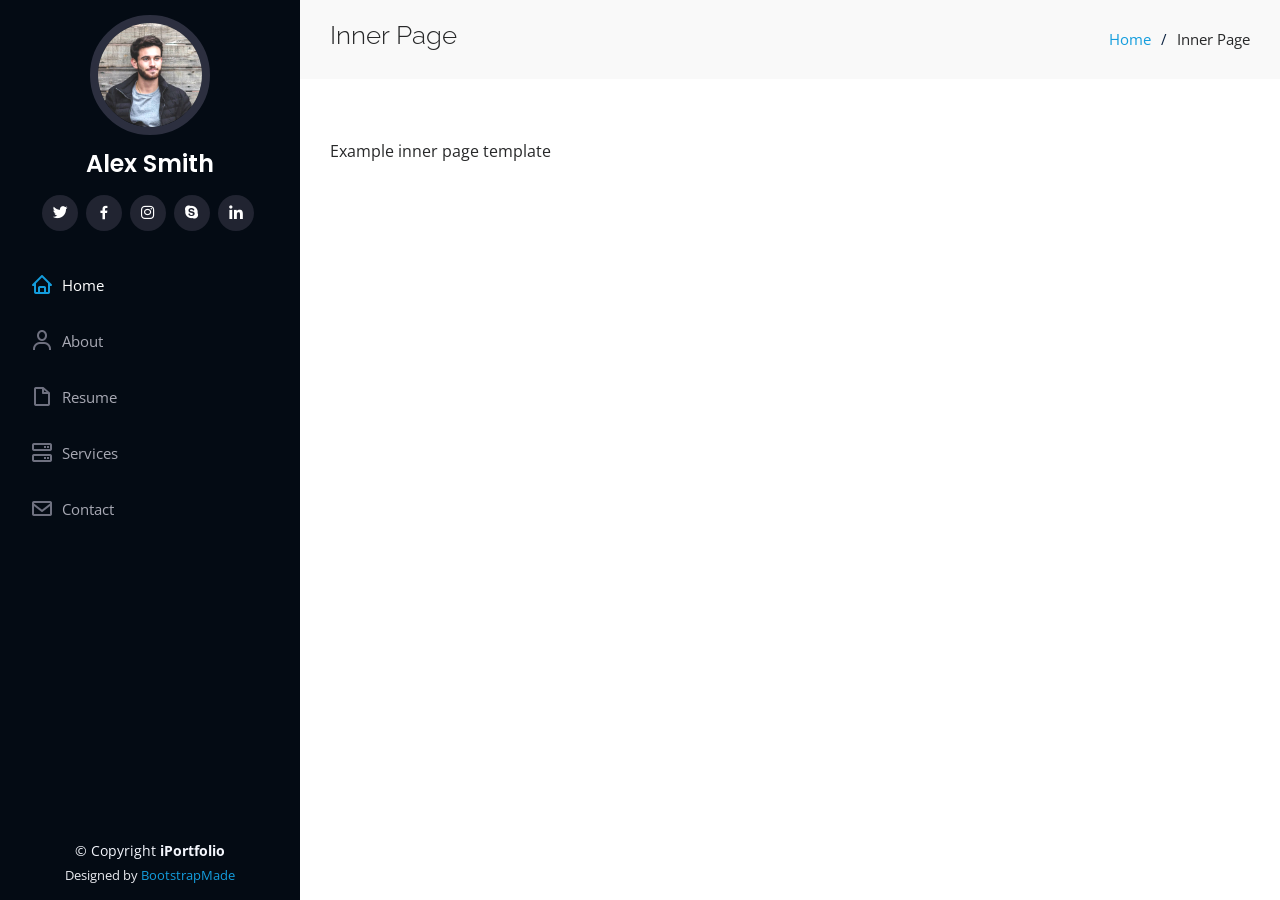
<file: inner-page.html>
<!DOCTYPE html>
<html lang="en">

<head>
  <meta charset="utf-8">
  <meta content="width=device-width, initial-scale=1.0" name="viewport">

  <title>Inner Page - iPortfolio Bootstrap Template</title>
  <meta content="" name="description">
  <meta content="" name="keywords">

  <!-- Favicons -->
  <link href="assets/img/favicon.png" rel="icon">
  <link href="assets/img/apple-touch-icon.png" rel="apple-touch-icon">

  <!-- Google Fonts -->
  <link href="https://fonts.googleapis.com/css?family=Open+Sans:300,300i,400,400i,600,600i,700,700i|Raleway:300,300i,400,400i,500,500i,600,600i,700,700i|Poppins:300,300i,400,400i,500,500i,600,600i,700,700i" rel="stylesheet">

  <!-- Vendor CSS Files -->
  <link href="assets/vendor/aos/aos.css" rel="stylesheet">
  <link href="assets/vendor/bootstrap/css/bootstrap.min.css" rel="stylesheet">
  <link href="assets/vendor/bootstrap-icons/bootstrap-icons.css" rel="stylesheet">
  <link href="assets/vendor/boxicons/css/boxicons.min.css" rel="stylesheet">
  <link href="assets/vendor/glightbox/css/glightbox.min.css" rel="stylesheet">
  <link href="assets/vendor/swiper/swiper-bundle.min.css" rel="stylesheet">

  <!-- Template Main CSS File -->
  <link href="assets/css/style.css" rel="stylesheet">

  <!-- =======================================================
  * Template Name: iPortfolio
  * Template URL: https://bootstrapmade.com/iportfolio-bootstrap-portfolio-websites-template/
  * Updated: Mar 17 2024 with Bootstrap v5.3.3
  * Author: BootstrapMade.com
  * License: https://bootstrapmade.com/license/
  ======================================================== -->
</head>

<body>

  <!-- ======= Mobile nav toggle button ======= -->
  <i class="bi bi-list mobile-nav-toggle d-xl-none"></i>

  <!-- ======= Header ======= -->
  <header id="header">
    <div class="d-flex flex-column">

      <div class="profile">
        <img src="assets/img/profile-img.jpg" alt="" class="img-fluid rounded-circle">
        <h1 class="text-light"><a href="index.html">Alex Smith</a></h1>
        <div class="social-links mt-3 text-center">
          <a href="#" class="twitter"><i class="bx bxl-twitter"></i></a>
          <a href="#" class="facebook"><i class="bx bxl-facebook"></i></a>
          <a href="#" class="instagram"><i class="bx bxl-instagram"></i></a>
          <a href="#" class="google-plus"><i class="bx bxl-skype"></i></a>
          <a href="#" class="linkedin"><i class="bx bxl-linkedin"></i></a>
        </div>
      </div>

      <nav id="navbar" class="nav-menu navbar">
        <ul>
          <li><a href="#hero" class="nav-link scrollto active"><i class="bx bx-home"></i> <span>Home</span></a></li>
          <li><a href="#about" class="nav-link scrollto"><i class="bx bx-user"></i> <span>About</span></a></li>
          <li><a href="#resume" class="nav-link scrollto"><i class="bx bx-file-blank"></i> <span>Resume</span></a></li>
          <li><a href="#services" class="nav-link scrollto"><i class="bx bx-server"></i> <span>Services</span></a></li>
          <li><a href="#contact" class="nav-link scrollto"><i class="bx bx-envelope"></i> <span>Contact</span></a></li>
        </ul>
      </nav><!-- .nav-menu -->
    </div>
  </header><!-- End Header -->

  <main id="main">

    <!-- ======= Breadcrumbs ======= -->
    <section class="breadcrumbs">
      <div class="container">

        <div class="d-flex justify-content-between align-items-center">
          <h2>Inner Page</h2>
          <ol>
            <li><a href="index.html">Home</a></li>
            <li>Inner Page</li>
          </ol>
        </div>

      </div>
    </section><!-- End Breadcrumbs -->

    <section class="inner-page">
      <div class="container">
        <p>
          Example inner page template
        </p>
      </div>
    </section>

  </main><!-- End #main -->

  <!-- ======= Footer ======= -->
  <footer id="footer">
    <div class="container">
      <div class="copyright">
        &copy; Copyright <strong><span>iPortfolio</span></strong>
      </div>
      <div class="credits">
        <!-- All the links in the footer should remain intact. -->
        <!-- You can delete the links only if you purchased the pro version. -->
        <!-- Licensing information: https://bootstrapmade.com/license/ -->
        <!-- Purchase the pro version with working PHP/AJAX contact form: https://bootstrapmade.com/iportfolio-bootstrap-portfolio-websites-template/ -->
        Designed by <a href="https://bootstrapmade.com/">BootstrapMade</a>
      </div>
    </div>
  </footer><!-- End  Footer -->

  <a href="#" class="back-to-top d-flex align-items-center justify-content-center"><i class="bi bi-arrow-up-short"></i></a>

  <!-- Vendor JS Files -->
  <script src="assets/vendor/purecounter/purecounter_vanilla.js"></script>
  <script src="assets/vendor/aos/aos.js"></script>
  <script src="assets/vendor/bootstrap/js/bootstrap.bundle.min.js"></script>
  <script src="assets/vendor/glightbox/js/glightbox.min.js"></script>
  <script src="assets/vendor/isotope-layout/isotope.pkgd.min.js"></script>
  <script src="assets/vendor/swiper/swiper-bundle.min.js"></script>
  <script src="assets/vendor/typed.js/typed.umd.js"></script>
  <script src="assets/vendor/waypoints/noframework.waypoints.js"></script>
  <script src="assets/vendor/php-email-form/validate.js"></script>

  <!-- Template Main JS File -->
  <script src="assets/js/main.js"></script>

</body>

</html>
</file>
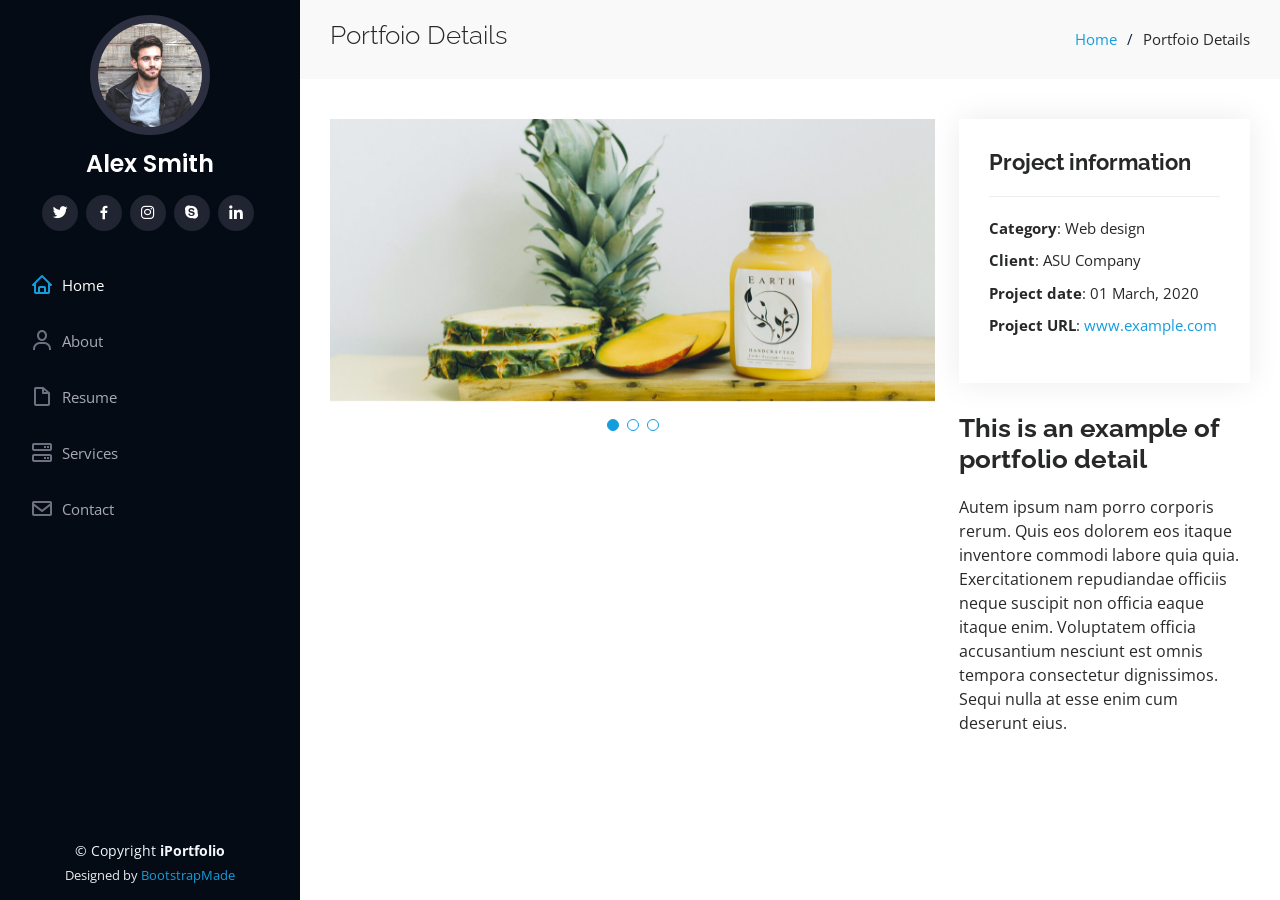
<file: portfolio-details.html>
<!DOCTYPE html>
<html lang="en">

<head>
  <meta charset="utf-8">
  <meta content="width=device-width, initial-scale=1.0" name="viewport">

  <title>Portfolio Details - iPortfolio Bootstrap Template</title>
  <meta content="" name="description">
  <meta content="" name="keywords">

  <!-- Favicons -->
  <link href="assets/img/favicon.png" rel="icon">
  <link href="assets/img/apple-touch-icon.png" rel="apple-touch-icon">

  <!-- Google Fonts -->
  <link href="https://fonts.googleapis.com/css?family=Open+Sans:300,300i,400,400i,600,600i,700,700i|Raleway:300,300i,400,400i,500,500i,600,600i,700,700i|Poppins:300,300i,400,400i,500,500i,600,600i,700,700i" rel="stylesheet">

  <!-- Vendor CSS Files -->
  <link href="assets/vendor/aos/aos.css" rel="stylesheet">
  <link href="assets/vendor/bootstrap/css/bootstrap.min.css" rel="stylesheet">
  <link href="assets/vendor/bootstrap-icons/bootstrap-icons.css" rel="stylesheet">
  <link href="assets/vendor/boxicons/css/boxicons.min.css" rel="stylesheet">
  <link href="assets/vendor/glightbox/css/glightbox.min.css" rel="stylesheet">
  <link href="assets/vendor/swiper/swiper-bundle.min.css" rel="stylesheet">

  <!-- Template Main CSS File -->
  <link href="assets/css/style.css" rel="stylesheet">

  <!-- =======================================================
  * Template Name: iPortfolio
  * Template URL: https://bootstrapmade.com/iportfolio-bootstrap-portfolio-websites-template/
  * Updated: Mar 17 2024 with Bootstrap v5.3.3
  * Author: BootstrapMade.com
  * License: https://bootstrapmade.com/license/
  ======================================================== -->
</head>

<body>

  <!-- ======= Mobile nav toggle button ======= -->
  <i class="bi bi-list mobile-nav-toggle d-xl-none"></i>

  <!-- ======= Header ======= -->
  <header id="header">
    <div class="d-flex flex-column">

      <div class="profile">
        <img src="assets/img/profile-img.jpg" alt="" class="img-fluid rounded-circle">
        <h1 class="text-light"><a href="index.html">Alex Smith</a></h1>
        <div class="social-links mt-3 text-center">
          <a href="#" class="twitter"><i class="bx bxl-twitter"></i></a>
          <a href="#" class="facebook"><i class="bx bxl-facebook"></i></a>
          <a href="#" class="instagram"><i class="bx bxl-instagram"></i></a>
          <a href="#" class="google-plus"><i class="bx bxl-skype"></i></a>
          <a href="#" class="linkedin"><i class="bx bxl-linkedin"></i></a>
        </div>
      </div>

      <nav id="navbar" class="nav-menu navbar">
        <ul>
          <li><a href="#hero" class="nav-link scrollto active"><i class="bx bx-home"></i> <span>Home</span></a></li>
          <li><a href="#about" class="nav-link scrollto"><i class="bx bx-user"></i> <span>About</span></a></li>
          <li><a href="#resume" class="nav-link scrollto"><i class="bx bx-file-blank"></i> <span>Resume</span></a></li>
          <li><a href="#services" class="nav-link scrollto"><i class="bx bx-server"></i> <span>Services</span></a></li>
          <li><a href="#contact" class="nav-link scrollto"><i class="bx bx-envelope"></i> <span>Contact</span></a></li>
        </ul>
      </nav><!-- .nav-menu -->
    </div>
  </header><!-- End Header -->

  <main id="main">

    <!-- ======= Breadcrumbs ======= -->
    <section id="breadcrumbs" class="breadcrumbs">
      <div class="container">

        <div class="d-flex justify-content-between align-items-center">
          <h2>Portfoio Details</h2>
          <ol>
            <li><a href="index.html">Home</a></li>
            <li>Portfoio Details</li>
          </ol>
        </div>

      </div>
    </section><!-- End Breadcrumbs -->

    <!-- ======= Portfolio Details Section ======= -->
    <section id="portfolio-details" class="portfolio-details">
      <div class="container">

        <div class="row gy-4">

          <div class="col-lg-8">
            <div class="portfolio-details-slider swiper">
              <div class="swiper-wrapper align-items-center">

                <div class="swiper-slide">
                  <img src="assets/img/portfolio/portfolio-details-1.jpg" alt="">
                </div>

                <div class="swiper-slide">
                  <img src="assets/img/portfolio/portfolio-details-2.jpg" alt="">
                </div>

                <div class="swiper-slide">
                  <img src="assets/img/portfolio/portfolio-details-3.jpg" alt="">
                </div>

              </div>
              <div class="swiper-pagination"></div>
            </div>
          </div>

          <div class="col-lg-4">
            <div class="portfolio-info">
              <h3>Project information</h3>
              <ul>
                <li><strong>Category</strong>: Web design</li>
                <li><strong>Client</strong>: ASU Company</li>
                <li><strong>Project date</strong>: 01 March, 2020</li>
                <li><strong>Project URL</strong>: <a href="#">www.example.com</a></li>
              </ul>
            </div>
            <div class="portfolio-description">
              <h2>This is an example of portfolio detail</h2>
              <p>
                Autem ipsum nam porro corporis rerum. Quis eos dolorem eos itaque inventore commodi labore quia quia. Exercitationem repudiandae officiis neque suscipit non officia eaque itaque enim. Voluptatem officia accusantium nesciunt est omnis tempora consectetur dignissimos. Sequi nulla at esse enim cum deserunt eius.
              </p>
            </div>
          </div>

        </div>

      </div>
    </section><!-- End Portfolio Details Section -->

  </main><!-- End #main -->

  <!-- ======= Footer ======= -->
  <footer id="footer">
    <div class="container">
      <div class="copyright">
        &copy; Copyright <strong><span>iPortfolio</span></strong>
      </div>
      <div class="credits">
        <!-- All the links in the footer should remain intact. -->
        <!-- You can delete the links only if you purchased the pro version. -->
        <!-- Licensing information: https://bootstrapmade.com/license/ -->
        <!-- Purchase the pro version with working PHP/AJAX contact form: https://bootstrapmade.com/iportfolio-bootstrap-portfolio-websites-template/ -->
        Designed by <a href="https://bootstrapmade.com/">BootstrapMade</a>
      </div>
    </div>
  </footer><!-- End  Footer -->

  <a href="#" class="back-to-top d-flex align-items-center justify-content-center"><i class="bi bi-arrow-up-short"></i></a>

  <!-- Vendor JS Files -->
  <script src="assets/vendor/purecounter/purecounter_vanilla.js"></script>
  <script src="assets/vendor/aos/aos.js"></script>
  <script src="assets/vendor/bootstrap/js/bootstrap.bundle.min.js"></script>
  <script src="assets/vendor/glightbox/js/glightbox.min.js"></script>
  <script src="assets/vendor/isotope-layout/isotope.pkgd.min.js"></script>
  <script src="assets/vendor/swiper/swiper-bundle.min.js"></script>
  <script src="assets/vendor/typed.js/typed.umd.js"></script>
  <script src="assets/vendor/waypoints/noframework.waypoints.js"></script>
  <script src="assets/vendor/php-email-form/validate.js"></script>

  <!-- Template Main JS File -->
  <script src="assets/js/main.js"></script>

</body>

</html>
</file>
<file: assets/css/style.css>
/**
* Template Name: iPortfolio
* Template URL: https://bootstrapmade.com/iportfolio-bootstrap-portfolio-websites-template/
* Updated: Mar 17 2024 with Bootstrap v5.3.3
* Author: BootstrapMade.com
* License: https://bootstrapmade.com/license/
*/

/*--------------------------------------------------------------
# General
--------------------------------------------------------------*/
body {
  font-family: "Open Sans", sans-serif;
  color: #272829;
}

a {
  color: #149ddd;
  text-decoration: none;
}

a:hover {
  color: #37b3ed;
  text-decoration: none;
}

h1,
h2,
h3,
h4,
h5,
h6 {
  font-family: "Raleway", sans-serif;
}

/*--------------------------------------------------------------
# Back to top button
--------------------------------------------------------------*/
.back-to-top {
  position: fixed;
  visibility: hidden;
  opacity: 0;
  right: 15px;
  bottom: 15px;
  z-index: 996;
  background: #149ddd;
  width: 40px;
  height: 40px;
  border-radius: 50px;
  transition: all 0.4s;
}

.back-to-top i {
  font-size: 28px;
  color: #fff;
  line-height: 0;
}

.back-to-top:hover {
  background: #2eafec;
  color: #fff;
}

.back-to-top.active {
  visibility: visible;
  opacity: 1;
}

/*--------------------------------------------------------------
# Header
--------------------------------------------------------------*/
#header {
  position: fixed;
  top: 0;
  left: 0;
  bottom: 0;
  width: 300px;
  transition: all ease-in-out 0.5s;
  z-index: 9997;
  transition: all 0.5s;
  padding: 0 15px;
  background: #040b14;
  overflow-y: auto;
}

#header .profile img {
  margin: 15px auto;
  display: block;
  width: 120px;
  border: 8px solid #2c2f3f;
}

#header .profile h1 {
  font-size: 24px;
  margin: 0;
  padding: 0;
  font-weight: 600;
  -moz-text-align-last: center;
  text-align-last: center;
  font-family: "Poppins", sans-serif;
}

#header .profile h1 a,
#header .profile h1 a:hover {
  color: #fff;
  text-decoration: none;
}

#header .profile .social-links a {
  font-size: 18px;
  display: inline-block;
  background: #212431;
  color: #fff;
  line-height: 1;
  padding: 8px 0;
  margin-right: 4px;
  border-radius: 50%;
  text-align: center;
  width: 36px;
  height: 36px;
  transition: 0.3s;
}

#header .profile .social-links a:hover {
  background: #149ddd;
  color: #fff;
  text-decoration: none;
}

#main {
  margin-left: 300px;
}

.container,
.container-fluid {
  padding-left: 30px;
  padding-right: 30px;
}

@media (max-width: 1199px) {
  #header {
    left: -300px;
  }

  #main {
    margin-left: 0;
  }

  .container,
  .container-fluid {
    padding-left: 12px;
    padding-right: 12px;
  }
}

/*--------------------------------------------------------------
# Navigation Menu
--------------------------------------------------------------*/
/* Desktop Navigation */
.nav-menu {
  padding: 30px 0 0 0;
}

.nav-menu * {
  margin: 0;
  padding: 0;
  list-style: none;
}

.nav-menu>ul>li {
  position: relative;
  white-space: nowrap;
}

.nav-menu a,
.nav-menu a:focus {
  display: flex;
  align-items: center;
  color: #a8a9b4;
  padding: 12px 15px;
  margin-bottom: 8px;
  transition: 0.3s;
  font-size: 15px;
}

.nav-menu a i,
.nav-menu a:focus i {
  font-size: 24px;
  padding-right: 8px;
  color: #6f7180;
}

.nav-menu a:hover,
.nav-menu .active,
.nav-menu .active:focus,
.nav-menu li:hover>a {
  text-decoration: none;
  color: #fff;
}

.nav-menu a:hover i,
.nav-menu .active i,
.nav-menu .active:focus i,
.nav-menu li:hover>a i {
  color: #149ddd;
}

/* Mobile Navigation */
.mobile-nav-toggle {
  position: fixed;
  right: 15px;
  top: 15px;
  z-index: 9998;
  border: 0;
  font-size: 24px;
  transition: all 0.4s;
  outline: none !important;
  background-color: #149ddd;
  color: #fff;
  width: 40px;
  height: 40px;
  display: inline-flex;
  align-items: center;
  justify-content: center;
  line-height: 0;
  border-radius: 50px;
  cursor: pointer;
}

.mobile-nav-active {
  overflow: hidden;
}

.mobile-nav-active #header {
  left: 0;
}

/*--------------------------------------------------------------
# Hero Section
--------------------------------------------------------------*/
#hero {
  width: 100%;
  height: 100vh;
  background: url("../img/Somnath") top center;
  background-size: cover;
}

#hero:before {
  content: "";
  background: rgba(5, 13, 24, 0.3);
  position: absolute;
  bottom: 0;
  top: 0;
  left: 0;
  right: 0;
  z-index: 1;
}

#hero .hero-container {
  position: relative;
  z-index: 2;
  min-width: 300px;
}

#hero h1 {
  margin: 0 0 10px 0;
  font-size: 64px;
  font-weight: 700;
  line-height: 56px;
  color: #fff;
}

#hero p {
  color: #fff;
  margin-bottom: 50px;
  font-size: 26px;
  font-family: "Poppins", sans-serif;
}

#hero p span {
  color: #fff;
  padding-bottom: 4px;
  letter-spacing: 1px;
  border-bottom: 3px solid #149ddd;
}

@media (min-width: 1024px) {
  #hero {
    background-attachment: fixed;
  }
}

@media (max-width: 768px) {
  #hero h1 {
    font-size: 28px;
    line-height: 36px;
  }

  #hero h2 {
    font-size: 18px;
    line-height: 24px;
    margin-bottom: 30px;
  }
}

/*--------------------------------------------------------------
# Sections General
--------------------------------------------------------------*/
section {
  padding: 60px 0;
  overflow: hidden;
}

.section-bg {
  background: #f5f8fd;
}

.section-title {
  padding-bottom: 30px;
}

.section-title h2 {
  font-size: 32px;
  font-weight: bold;
  margin-bottom: 20px;
  padding-bottom: 20px;
  position: relative;
  color: #173b6c;
}

.section-title h2::after {
  content: "";
  position: absolute;
  display: block;
  width: 50px;
  height: 3px;
  background: #149ddd;
  bottom: 0;
  left: 0;
}

.section-title p {
  margin-bottom: 0;
}

/*--------------------------------------------------------------
# About
--------------------------------------------------------------*/
.about .content h3 {
  font-weight: 700;
  font-size: 26px;
  color: #173b6c;
}

.about .content ul {
  list-style: none;
  padding: 0;
}

.about .content ul li {
  margin-bottom: 20px;
  display: flex;
  align-items: center;
}

.about .content ul strong {
  margin-right: 10px;
}

.about .content ul i {
  font-size: 16px;
  margin-right: 5px;
  color: #149ddd;
  line-height: 0;
}

.about .content p:last-child {
  margin-bottom: 0;
}

/*--------------------------------------------------------------
# Facts
--------------------------------------------------------------*/
.facts {
  padding-bottom: 30px;
}

.facts .count-box {
  padding: 30px;
  width: 100%;
}

.facts .count-box i {
  display: block;
  font-size: 44px;
  color: #149ddd;
  float: left;
  line-height: 0;
}

.facts .count-box span {
  font-size: 48px;
  line-height: 40px;
  display: block;
  font-weight: 700;
  color: #050d18;
  margin-left: 60px;
}

.facts .count-box p {
  padding: 15px 0 0 0;
  margin: 0 0 0 60px;
  font-family: "Raleway", sans-serif;
  font-size: 14px;
  color: #122f57;
}

.facts .count-box a {
  font-weight: 600;
  display: block;
  margin-top: 20px;
  color: #122f57;
  font-size: 15px;
  font-family: "Poppins", sans-serif;
  transition: ease-in-out 0.3s;
}

.facts .count-box a:hover {
  color: #1f5297;
}

/*--------------------------------------------------------------
# Akills
--------------------------------------------------------------*/
.skills .progress {
  height: 60px;
  display: block;
  background: none;
  border-radius: 0;
}

.skills .progress .skill {
  padding: 0;
  margin: 0 0 6px 0;
  text-transform: uppercase;
  display: block;
  font-weight: 600;
  font-family: "Poppins", sans-serif;
  color: #050d18;
}

.skills .progress .skill .val {
  float: right;
  font-style: normal;
}

.skills .progress-bar-wrap {
  background: #dce8f8;
  height: 10px;
}

.skills .progress-bar {
  width: 1px;
  height: 10px;
  transition: 0.9s;
  background-color: #149ddd;
}

/*--------------------------------------------------------------
# Resume
--------------------------------------------------------------*/
.resume .resume-title {
  font-size: 26px;
  font-weight: 700;
  margin-top: 20px;
  margin-bottom: 20px;
  color: #050d18;
}

.resume .resume-item {
  padding: 0 0 20px 20px;
  margin-top: -2px;
  border-left: 2px solid #1f5297;
  position: relative;
}

.resume .resume-item h4 {
  line-height: 18px;
  font-size: 18px;
  font-weight: 600;
  text-transform: uppercase;
  font-family: "Poppins", sans-serif;
  color: #050d18;
  margin-bottom: 10px;
}

.resume .resume-item h5 {
  font-size: 16px;
  background: #e4edf9;
  padding: 5px 15px;
  display: inline-block;
  font-weight: 600;
  margin-bottom: 10px;
}

.resume .resume-item ul {
  padding-left: 20px;
}

.resume .resume-item ul li {
  padding-bottom: 10px;
}

.resume .resume-item:last-child {
  padding-bottom: 0;
}

.resume .resume-item::before {
  content: "";
  position: absolute;
  width: 16px;
  height: 16px;
  border-radius: 50px;
  left: -9px;
  top: 0;
  background: #fff;
  border: 2px solid #1f5297;
}

/*--------------------------------------------------------------
# Portfolio
--------------------------------------------------------------*/
.portfolio .portfolio-item {
  margin-bottom: 30px;
}

.portfolio #portfolio-flters {
  padding: 0;
  margin: 0 auto 35px auto;
  list-style: none;
  text-align: center;
  background: #fff;
  border-radius: 50px;
  padding: 2px 15px;
}

.portfolio #portfolio-flters li {
  cursor: pointer;
  display: inline-block;
  padding: 10px 15px 8px 15px;
  font-size: 14px;
  font-weight: 600;
  line-height: 1;
  text-transform: uppercase;
  color: #272829;
  margin-bottom: 5px;
  transition: all 0.3s ease-in-out;
}

.portfolio #portfolio-flters li:hover,
.portfolio #portfolio-flters li.filter-active {
  color: #149ddd;
}

.portfolio #portfolio-flters li:last-child {
  margin-right: 0;
}

.portfolio .portfolio-wrap {
  transition: 0.3s;
  position: relative;
  overflow: hidden;
  z-index: 1;
}

.portfolio .portfolio-wrap::before {
  content: "";
  background: rgba(255, 255, 255, 0.5);
  position: absolute;
  left: 0;
  right: 0;
  top: 0;
  bottom: 0;
  transition: all ease-in-out 0.3s;
  z-index: 2;
  opacity: 0;
}

.portfolio .portfolio-wrap .portfolio-links {
  opacity: 1;
  left: 0;
  right: 0;
  bottom: -60px;
  z-index: 3;
  position: absolute;
  transition: all ease-in-out 0.3s;
  display: flex;
  justify-content: center;
}

.portfolio .portfolio-wrap .portfolio-links a {
  color: #fff;
  font-size: 28px;
  text-align: center;
  background: rgba(20, 157, 221, 0.75);
  transition: 0.3s;
  width: 50%;
}

.portfolio .portfolio-wrap .portfolio-links a:hover {
  background: rgba(20, 157, 221, 0.95);
}

.portfolio .portfolio-wrap .portfolio-links a+a {
  border-left: 1px solid #37b3ed;
}

.portfolio .portfolio-wrap:hover::before {
  top: 0;
  left: 0;
  right: 0;
  bottom: 0;
  opacity: 1;
}

.portfolio .portfolio-wrap:hover .portfolio-links {
  opacity: 1;
  bottom: 0;
}

/*--------------------------------------------------------------
# Portfolio Details
--------------------------------------------------------------*/
.portfolio-details {
  padding-top: 40px;
}

.portfolio-details .portfolio-details-slider img {
  width: 100%;
}

.portfolio-details .portfolio-details-slider .swiper-pagination {
  margin-top: 20px;
  position: relative;
}

.portfolio-details .portfolio-details-slider .swiper-pagination .swiper-pagination-bullet {
  width: 12px;
  height: 12px;
  background-color: #fff;
  opacity: 1;
  border: 1px solid #149ddd;
}

.portfolio-details .portfolio-details-slider .swiper-pagination .swiper-pagination-bullet-active {
  background-color: #149ddd;
}

.portfolio-details .portfolio-info {
  padding: 30px;
  box-shadow: 0px 0 30px rgba(5, 13, 24, 0.08);
}

.portfolio-details .portfolio-info h3 {
  font-size: 22px;
  font-weight: 700;
  margin-bottom: 20px;
  padding-bottom: 20px;
  border-bottom: 1px solid #eee;
}

.portfolio-details .portfolio-info ul {
  list-style: none;
  padding: 0;
  font-size: 15px;
}

.portfolio-details .portfolio-info ul li+li {
  margin-top: 10px;
}

.portfolio-details .portfolio-description {
  padding-top: 30px;
}

.portfolio-details .portfolio-description h2 {
  font-size: 26px;
  font-weight: 700;
  margin-bottom: 20px;
}

.portfolio-details .portfolio-description p {
  padding: 0;
}

/*--------------------------------------------------------------
# Services
--------------------------------------------------------------*/
.services .icon-box {
  margin-bottom: 20px;
}

.services .icon {
  float: left;
  display: flex;
  align-items: center;
  justify-content: center;
  width: 54px;
  height: 54px;
  background: #149ddd;
  border-radius: 50%;
  transition: 0.5s;
  border: 1px solid #149ddd;
}

.services .icon i {
  color: #fff;
  font-size: 24px;
  line-height: 0;
}

.services .icon-box:hover .icon {
  background: #fff;
}

.services .icon-box:hover .icon i {
  color: #149ddd;
}

.services .title {
  margin-left: 80px;
  font-weight: 700;
  margin-bottom: 15px;
  font-size: 18px;
}

.services .title a {
  color: #343a40;
}

.services .title a:hover {
  color: #149ddd;
}

.services .description {
  margin-left: 80px;
  line-height: 24px;
  font-size: 14px;
}

/*--------------------------------------------------------------
# Testimonials
--------------------------------------------------------------*/
.testimonials .testimonials-carousel,
.testimonials .testimonials-slider {
  overflow: hidden;
}

.testimonials .testimonial-item {
  box-sizing: content-box;
  text-align: center;
  min-height: 320px;
}

.testimonials .testimonial-item .testimonial-img {
  width: 90px;
  border-radius: 50%;
  margin: 0 auto;
}

.testimonials .testimonial-item h3 {
  font-size: 18px;
  font-weight: bold;
  margin: 10px 0 5px 0;
  color: #111;
}

.testimonials .testimonial-item h4 {
  font-size: 14px;
  color: #999;
  margin: 0;
}

.testimonials .testimonial-item .quote-icon-left,
.testimonials .testimonial-item .quote-icon-right {
  color: #c3e8fa;
  font-size: 26px;
}

.testimonials .testimonial-item .quote-icon-left {
  display: inline-block;
  left: -5px;
  position: relative;
}

.testimonials .testimonial-item .quote-icon-right {
  display: inline-block;
  right: -5px;
  position: relative;
  top: 10px;
}

.testimonials .testimonial-item p {
  font-style: italic;
  margin: 0 15px 15px 15px;
  padding: 20px;
  background: #fff;
  position: relative;
  margin-bottom: 35px;
  border-radius: 6px;
  box-shadow: 0px 2px 15px rgba(0, 0, 0, 0.1);
}

.testimonials .testimonial-item p::after {
  content: "";
  width: 0;
  height: 0;
  border-top: 20px solid #fff;
  border-right: 20px solid transparent;
  border-left: 20px solid transparent;
  position: absolute;
  bottom: -20px;
  left: calc(50% - 20px);
}

.testimonials .swiper-pagination {
  margin-top: 20px;
  position: relative;
}

.testimonials .swiper-pagination .swiper-pagination-bullet {
  width: 12px;
  height: 12px;
  background-color: #fff;
  opacity: 1;
  border: 1px solid #149ddd;
}

.testimonials .swiper-pagination .swiper-pagination-bullet-active {
  background-color: #149ddd;
}

/*--------------------------------------------------------------
# Contact
--------------------------------------------------------------*/
.contact {
  padding-bottom: 130px;
}

.contact .info {
  padding: 30px;
  background: #fff;
  width: 100%;
  box-shadow: 0 0 24px 0 rgba(0, 0, 0, 0.12);
}

.contact .info i {
  font-size: 20px;
  color: #149ddd;
  float: left;
  width: 44px;
  height: 44px;
  background: #dff3fc;
  display: flex;
  justify-content: center;
  align-items: center;
  border-radius: 50px;
  transition: all 0.3s ease-in-out;
}

.contact .info h4 {
  padding: 0 0 0 60px;
  font-size: 22px;
  font-weight: 600;
  margin-bottom: 5px;
  color: #050d18;
}

.contact .info p {
  padding: 0 0 10px 60px;
  margin-bottom: 20px;
  font-size: 14px;
  color: #173b6c;
}

.contact .info .email p {
  padding-top: 5px;
}

.contact .info .social-links {
  padding-left: 60px;
}

.contact .info .social-links a {
  font-size: 18px;
  display: inline-block;
  background: #333;
  color: #fff;
  line-height: 1;
  padding: 8px 0;
  border-radius: 50%;
  text-align: center;
  width: 36px;
  height: 36px;
  transition: 0.3s;
  margin-right: 10px;
}

.contact .info .social-links a:hover {
  background: #149ddd;
  color: #fff;
}

.contact .info .email:hover i,
.contact .info .address:hover i,
.contact .info .phone:hover i {
  background: #149ddd;
  color: #fff;
}

.contact .php-email-form {
  width: 100%;
  padding: 30px;
  background: #fff;
  box-shadow: 0 0 24px 0 rgba(0, 0, 0, 0.12);
}

.contact .php-email-form .form-group {
  padding-bottom: 8px;
}

.contact .php-email-form .validate {
  display: none;
  color: red;
  margin: 0 0 15px 0;
  font-weight: 400;
  font-size: 13px;
}

.contact .php-email-form .error-message {
  display: none;
  color: #fff;
  background: #ed3c0d;
  text-align: left;
  padding: 15px;
  font-weight: 600;
}

.contact .php-email-form .error-message br+br {
  margin-top: 25px;
}

.contact .php-email-form .sent-message {
  display: none;
  color: #fff;
  background: #18d26e;
  text-align: center;
  padding: 15px;
  font-weight: 600;
}

.contact .php-email-form .loading {
  display: none;
  background: #fff;
  text-align: center;
  padding: 15px;
}

.contact .php-email-form .loading:before {
  content: "";
  display: inline-block;
  border-radius: 50%;
  width: 24px;
  height: 24px;
  margin: 0 10px -6px 0;
  border: 3px solid #18d26e;
  border-top-color: #eee;
  animation: animate-loading 1s linear infinite;
}

.contact .php-email-form .form-group {
  margin-bottom: 15px;
}

.contact .php-email-form label {
  padding-bottom: 8px;
}

.contact .php-email-form input,
.contact .php-email-form textarea {
  border-radius: 0;
  box-shadow: none;
  font-size: 14px;
}

.contact .php-email-form input {
  height: 44px;
}

.contact .php-email-form textarea {
  padding: 10px 15px;
}

.contact .php-email-form button[type=submit] {
  background: #149ddd;
  border: 0;
  padding: 10px 24px;
  color: #fff;
  transition: 0.4s;
  border-radius: 4px;
}

.contact .php-email-form button[type=submit]:hover {
  background: #37b3ed;
}

@keyframes animate-loading {
  0% {
    transform: rotate(0deg);
  }

  100% {
    transform: rotate(360deg);
  }
}

/*--------------------------------------------------------------
# Breadcrumbs
--------------------------------------------------------------*/
.breadcrumbs {
  padding: 20px 0;
  background: #f9f9f9;
}

.breadcrumbs h2 {
  font-size: 26px;
  font-weight: 300;
}

.breadcrumbs ol {
  display: flex;
  flex-wrap: wrap;
  list-style: none;
  padding: 0;
  margin: 0;
  font-size: 15px;
}

.breadcrumbs ol li+li {
  padding-left: 10px;
}

.breadcrumbs ol li+li::before {
  display: inline-block;
  padding-right: 10px;
  color: #0e2442;
  content: "/";
}

@media (max-width: 768px) {
  .breadcrumbs .d-flex {
    display: block !important;
  }

  .breadcrumbs ol {
    display: block;
  }

  .breadcrumbs ol li {
    display: inline-block;
  }
}

/*--------------------------------------------------------------
# Footer
--------------------------------------------------------------*/
#footer {
  padding: 15px;
  color: #f4f6fd;
  font-size: 14px;
  position: fixed;
  left: 0;
  bottom: 0;
  width: 300px;
  z-index: 9999;
  background: #040b14;
}

#footer .copyright {
  text-align: center;
}

#footer .credits {
  padding-top: 5px;
  text-align: center;
  font-size: 13px;
  color: #eaebf0;
}

@media (max-width: 1199px) {
  #footer {
    position: static;
    width: auto;
    padding-right: 20px 15px;
  }
}
</file>
